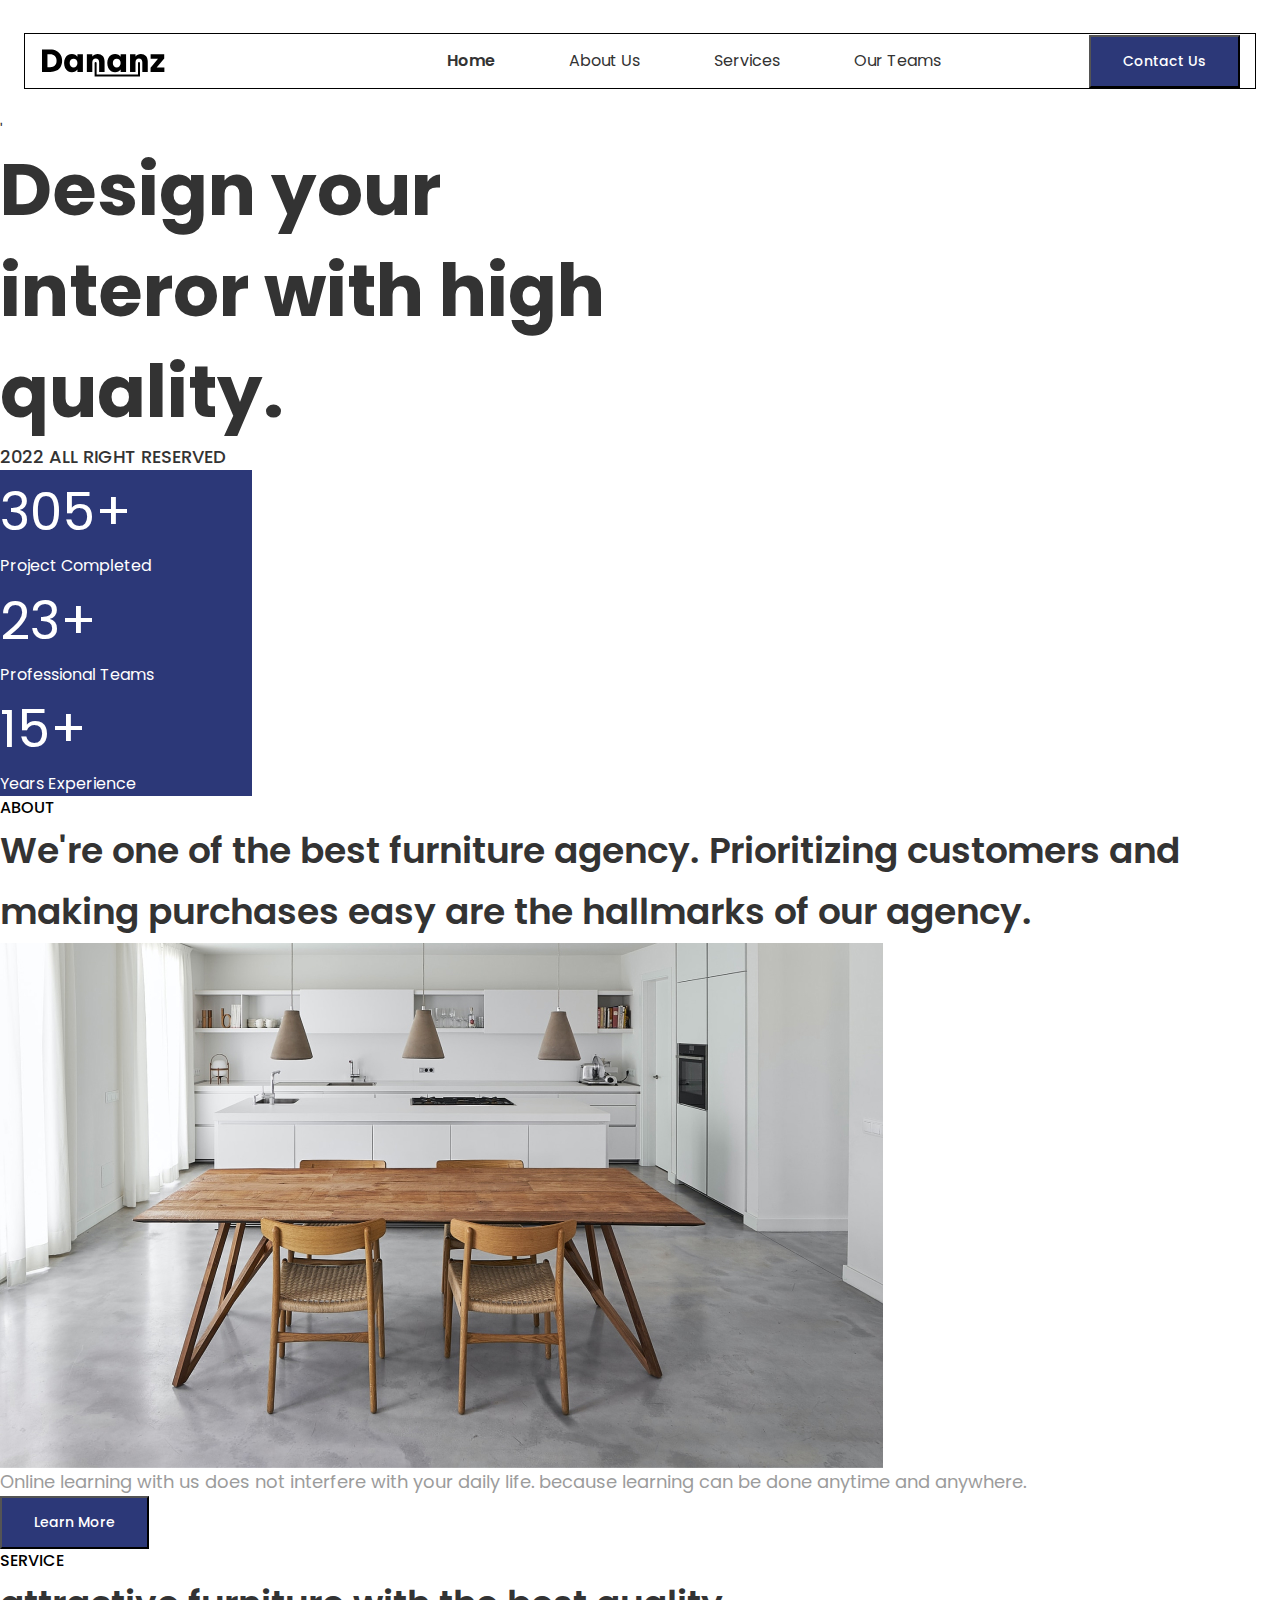
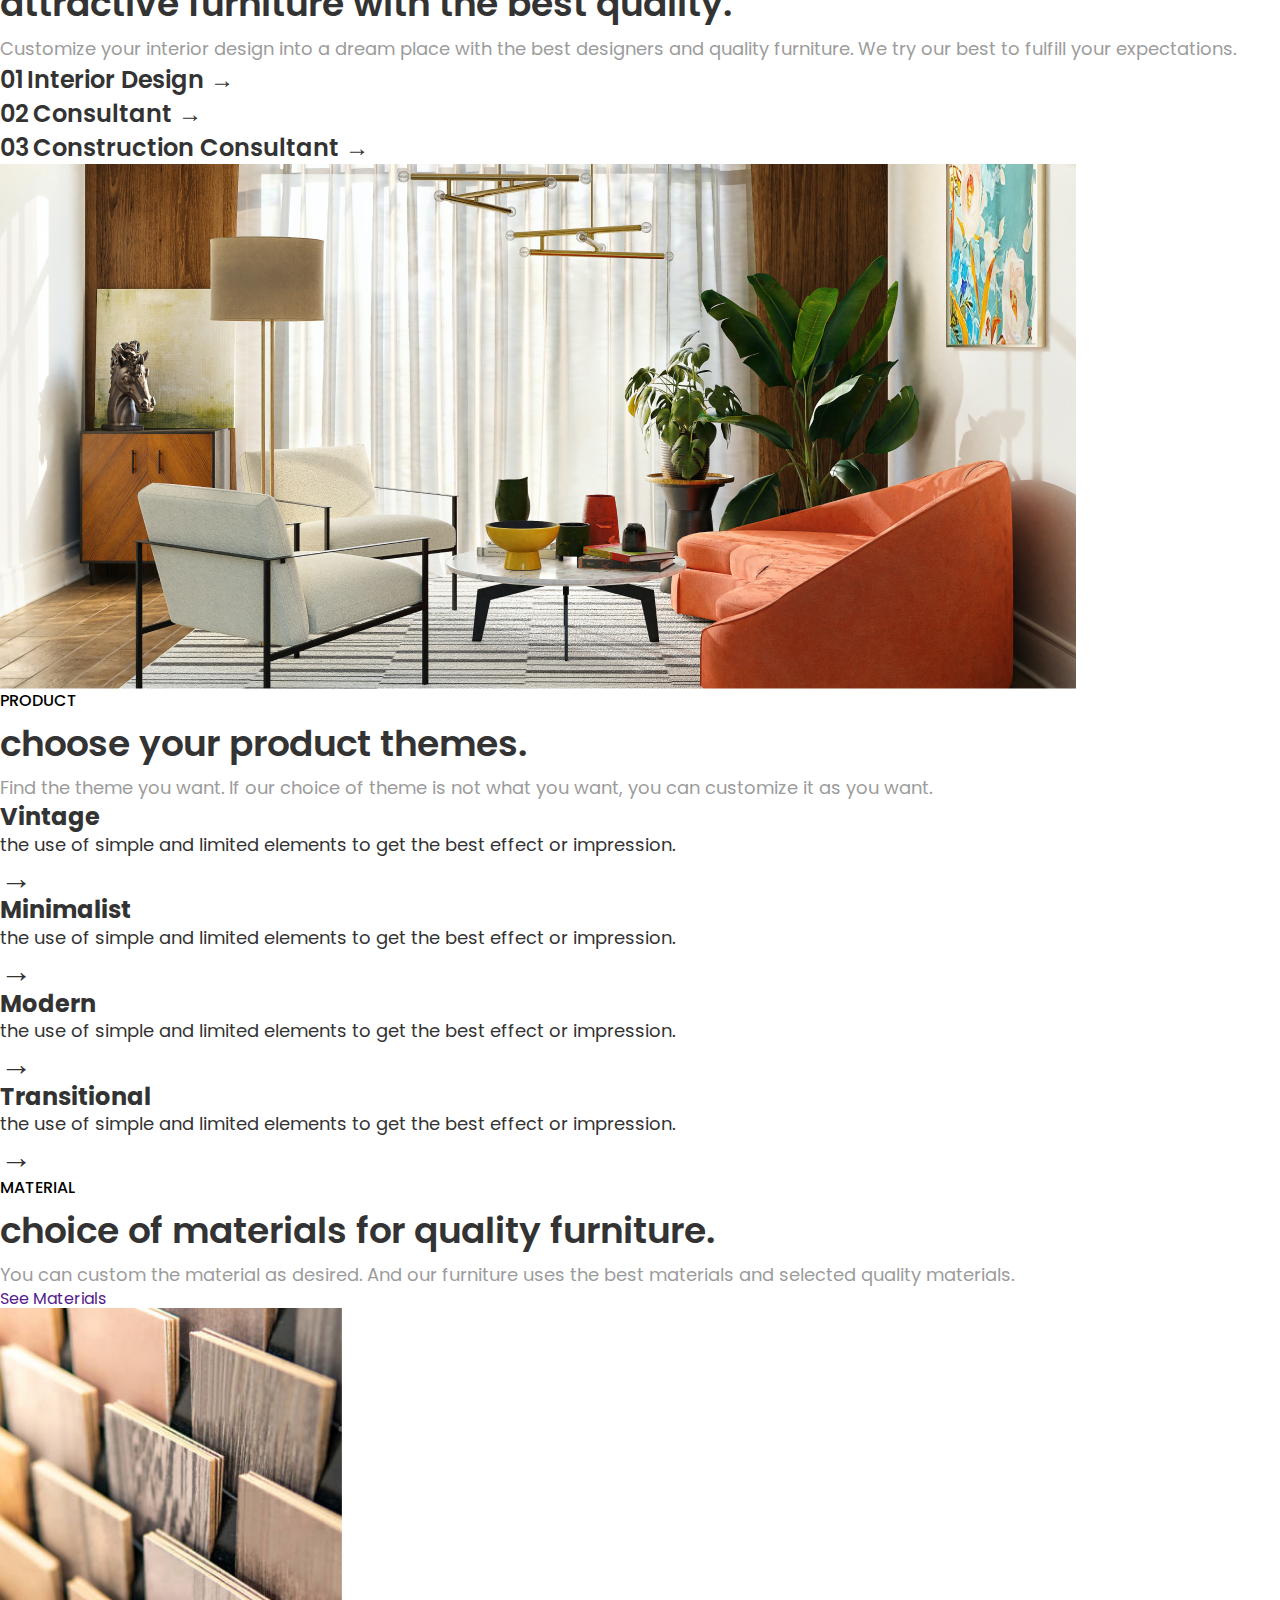
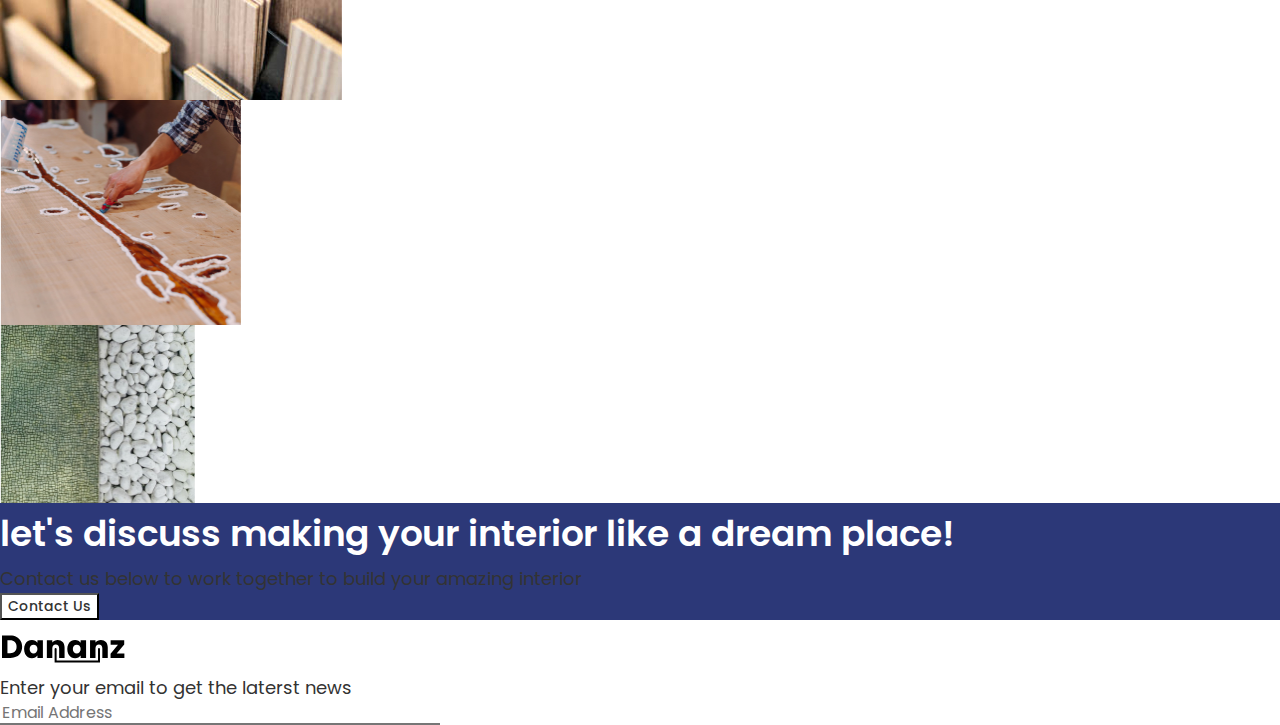
<file: index.html>
<!DOCTYPE html>
<html lang="en">
  <head>
    <meta charset="UTF-8" />
    <meta http-equiv="X-UA-Compatible" content="IE=edge" />
    <meta name="viewport" content="width=device-width, initial-scale=1.0" />
    <link rel="preconnect" href="https://fonts.googleapis.com" />
    <link rel="preconnect" href="https://fonts.gstatic.com" crossorigin />
    <link
      href="https://fonts.googleapis.com/css2?family=Poppins:wght@400;500;600;700&display=swap"
      rel="stylesheet"
    />
    <title>Document</title>
    <link rel="stylesheet" href="https://cdn.jsdelivr.net/npm/modern-normalize@1.1.0/modern-normalize.min.css">
    <link rel="stylesheet" href="./css/styles.css" />
  </head>
  <body>
    <header>
      <div class="container">
        <nav class="nav-menu">
          <a class="logo" href="./index.html">
            <img src="./images/logo.svg" alt="logo" />
          </a>
          <ul class="list list-menu">
            <li><a class="link link-nav active" href="./index.html">Home</a></li>
            <li><a class="link link-nav" href="./about.html">About Us</a></li>
            <li><a class="link link-nav" href="">Services</a></li>
            <li><a class="link link-nav" href="">Our Teams</a></li>
            <li></li>
          </ul>
          <button class="button btn-menu" type="button">Contact Us</button>
        </nav>
      </div>
    </header>
    <!-- !главная -->'
    
    <main>
      <section class="section-hero">
        <h1 class="title-hero">Design your interor with high quality.</h1>
        <p class="text-hero">2022 ALL RIGHT RESERVED</p>
        <ul class="list list-hero">
          <li>
            <h2 class="hero-caption">305+</h2>
            <p class="subtitle-hero">Project Completed</p>
          </li>
          <li>
            <h2 class="hero-caption">23+</h2>
            <p class="subtitle-hero">Professional Teams</p>
          </li>
          <li>
            <h2 class="hero-caption">15+</h2>
            <p class="subtitle-hero">Years Experience</p>
          </li>
        </ul>
      </section>
      <!-- *** -->
      <section class="section-about">
        <p class="desc">ABOUT</p>
        <h2 class="title">
          We're one of the best furniture agency. Prioritizing customers and
          making purchases easy are the hallmarks of our agency.
        </h2>
        <img src="./images/img-1.jpg" alt="img1" width="883" height="525" />
        <p class="text">
          Online learning with us does not interfere with your daily life.
          because learning can be done anytime and anywhere.
        </p>
        <button class="button" type="button">Learn More</button>
      </section>
      <!-- ========== service -->
      <section class="sectio-service">
        <p class="desc">service</p>
        <h2 class="title">attractive furniture with the best quality.</h2>
        <p class="text">
          Customize your interior design into a dream place with the best
          designers and quality furniture. We try our best to fulfill your
          expectations.
        </p>
        <ul class="list list-service">
          <li class="service-item">
            <p class="number-service">01</p>
            <h3 class="service-title">
              Interior Design <span class="span-service">&#8594;</span>
            </h3>
          </li>
          <li class="service-item">
            <p class="number-service">02</p>
            <h3 class="service-title">
              Consultant <span class="span-service">&#8594;</span>
            </h3>
          </li>
          <li class="service-item">
            <p class="number-service">03</p>
            <h3 class="service-title">
              Construction Consultant <span class="span-service">&#8594;</span>
            </h3>
          </li>
        </ul>
        <img src="./images/img-2.jpg" alt="product" width="1076" height="525" />
      </section>
      <!-- ===== product -->

      <section>
        <p class="desc">product</p>
        <h2 class="title">choose your product themes.</h2>
        <p class="text">
          Find the theme you want. If our choice of theme is not what you want,
          you can customize it as you want.
        </p>
        <ul class="list list-product">
          <li class="product-item">
            <h2 class="product-title">Vintage</h2>
            <p class="product-text">
              the use of simple and limited elements to get the best effect or
              impression.
            </p>
            <p class="product-code">&#8594;</p>
          </li>
          <li class="product-item">
            <h2 class="product-title">Minimalist</h2>
            <p class="product-text">
              the use of simple and limited elements to get the best effect or
              impression.
            </p>
            <p class="product-code">&#8594;</p>
          </li>
          <li class="product-item">
            <h2 class="product-title">Modern</h2>
            <p class="product-text">
              the use of simple and limited elements to get the best effect or
              impression.
            </p>
            <p class="product-code">&#8594;</p>
          </li>
          <li class="product-item">
            <h2 class="product-title">Transitional</h2>
            <p class="product-text">
              the use of simple and limited elements to get the best effect or
              impression.
            </p>
            <p class="product-code">&#8594;</p>
          </li>
        </ul>
      </section>
      <!-- ====   material ===== -->
      <section>
        <p class="desc">MATERIAL</p>
        <h2 class="title">choice of materials for quality furniture.</h2>
        <p class="text">
          You can custom the material as desired. And our furniture uses the
          best materials and selected quality materials.
        </p>
        <a class="link" href="">See Materials</a>
        <ul class="list">
          <li>
            <img
              src="./images/material-1.jpg"
              alt="material"
              width="342"
              height="392"
            />
          </li>
          <li>
            <img
              src="./images/material-2.jpg"
              alt="material"
              width="241"
              height="225"
            />
          </li>
          <li>
            <img
              src="./images/material-3.jpg"
              alt="material"
              width="195"
              height="178"
            />
          </li>
        </ul>
      </section>
    </main>
    <footer>
      <!-- ====  6 ==== -->
      <section class="section-contact">
        <h2 class="title title-white">
          let's discuss making your interior like a dream place!
        </h2>
        <p class="text text-white">
          Contact us below to work together to build your amazing interior
        </p>
        <button class="btn-contact" type="button">Contact Us</button>
      </section>
      <a href="./index.html">
        <img src="./images/logo.svg" alt="logo" />
      </a>
      <ul>
        <li>
          <p class="text">Enter your email to get the laterst news</p>
        </li>
      </ul>
      <input type="email" name="input" placeholder="Email Address" />
    </footer>
  </body>
</html>
</file>
<file: css/styles.css>
/* primery color #333333 */
/* secondary clor #9C9C9C */
/* thirds color #ffffff */

:root {
  --primery-color: #333333;
  --secondary-color: #9c9c9c;
  --thirds-color: #ffffff;
  --desc-color: #000000;
  --bcg-color: #2c3878;
}

body {
  font-family: "Poppins", sans-serif;
  color: var(--primery-color);
}
h1,h2,h3,h4,h5,ul,p{
  margin: 0;
  padding: 0;
}
img{
  display: block;
}
.link {
  text-decoration: none;
}
.list {
  list-style: none;
}
/**
  |============================
  | container
  |============================
*/
.container{
  width: 1230px;
  margin: 0 auto;
  padding: 0 15px;
  outline: 1px solid #000000;
}
/**
  |============================
  | display
  |============================
*/
.nav-menu{
  display: flex;
  align-items: center;
}
.list-menu{
  display: flex;
  margin-left: auto;
  gap: 74px;
}
/**
  |============================
  | section
  |============================
*/
header{
  padding: 34px 0;
}
/* = = ==== navigation */

.link-nav {
  font-weight: 400;
  font-size: 16px;
  line-height: 1.60;
  color: var(--primery-color);
}
.link-nav:hover,
.link-nav:focus {
  font-weight: 600;
}
.link-nav.active {
  font-weight: 600;
}
/* === ====  button */
.btn-menu{
 margin-left: 74px;
}
.button {
  padding: 14px 32px;

  font-family: "Poppins";
  font-style: normal;
  font-weight: 500;
  font-size: 14px;
  line-height: 150%;
  color: #ffffff;
  background: #2c3878;
}
/* ===  ==== hero section  */
.list-hero {
  background-color: #2c3878;
  width: 252px;
}
.title-hero {
  font-style: normal;
  font-weight: 700;
  font-size: 72px;
  line-height: 140%;
  width: 681px;
}
.text-hero {
  font-style: normal;
  font-weight: 500;
  font-size: 18px;
  line-height: 150%;
}
.hero-caption {
  font-weight: 400;
  font-size: 52px;
  line-height: 160%;
  color: var(--thirds-color);
}
.subtitle-hero {
  font-style: normal;
  font-weight: 400;
  font-size: 16px;
  line-height: 160%;
  color: var(--thirds-color);
}

/* ======= section */
.desc {
  font-style: normal;
  font-weight: 500;
  font-size: 16px;
  line-height: 150%;
  text-transform: uppercase;
  color: var(--desc-color);
}
.title {
  font-style: normal;
  font-weight: 600;
  font-size: 36px;
  line-height: 170%;
}

/* === =====text ===== */
.text {
  font-style: normal;
  font-weight: 400;
  font-size: 18px;
  line-height: 160%;
  color: var(--secondary-color);
}

/* ======section-service */
.list-sevice {
  background-color: #ffffff;
}
.service-title,
.span-service,
.number-service {
  font-weight: 600;
  font-size: 24px;
  line-height: 140%;
  display: inline-block;
}
.span-service
/* =====section-product== */
.product-title,
.product-code {
  font-style: normal;
  font-weight: 600;
  font-size: 32px;
}
.product-text {
  font-style: normal;
  font-weight: 400;
  font-size: 18px;
  line-height: 160%;
}

/* ===========contact */
.section-contact {
  background-color: var(--bcg-color);
}
.title-white {
  color: var(--thirds-color);
}
.text-white {
  color: #d9d9d9;
}
.btn-contact {
  font-weight: 500;
  font-size: 14px;
  line-height: 150%;
  color: #333333;
  background-color: #ffffff;
}
footer .text {
  color: #333333;
}
input {
  border-top: none;
  border-left: none;
  border-right: none;
  min-width: 440px;
}
/* /======about/// */
.about-title{
  font-weight: 600;
  font-size: 24px;
  line-height: 140%;
}
</file>
